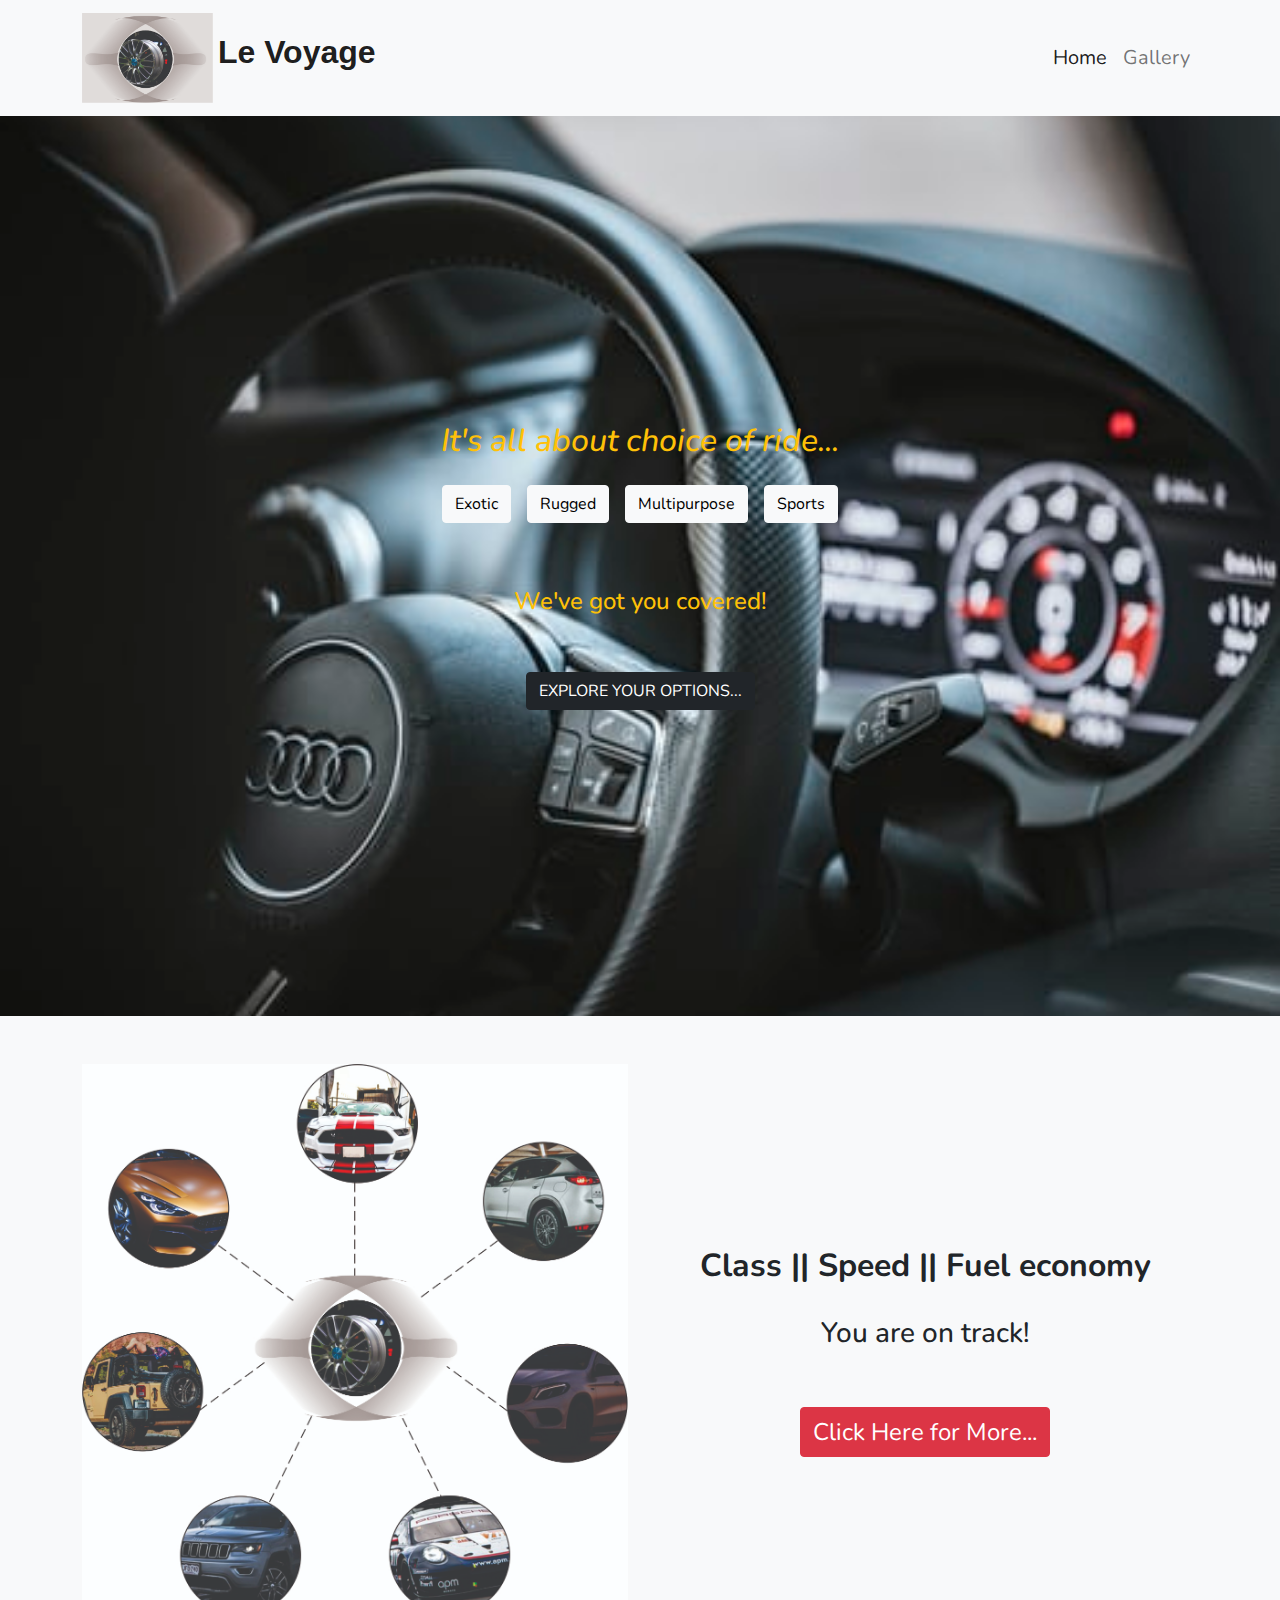
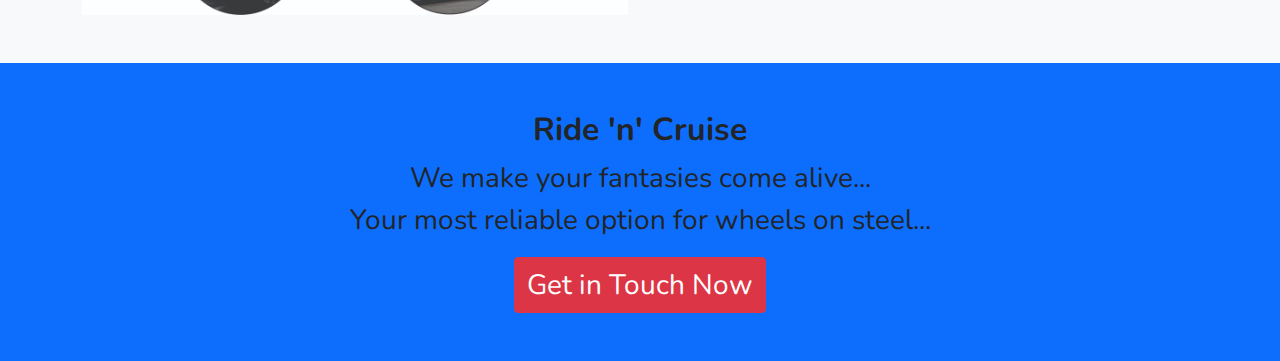
<file: index.html>
<!DOCTYPE html>
<html lang="en">
<head>
    <meta charset="UTF-8">
    <meta http-equiv="X-UA-Compatible" content="IE=edge">
    <meta name="viewport" content="width=device-width, initial-scale=1.0">
    <title>Automobile</title>
    <link rel="stylesheet" href="./css/bootstrap.min.css">
    <link rel="stylesheet" href="./css/style.css">
</head>
<body>
    <nav class="navbar navbar-expand-lg navbar-light bg-light">
        <div class="container">
            <a class="navbar-brand" href="/"><img src="./img/logo.jpg" alt="Logo" class="logo">
                <span class="company-name fs-2 fw-bold"> Le Voyage</span>
            </a>
            <button class="navbar-toggler" type="button" data-bs-toggle="collapse"      data-bs-target="#navbarSupportedContent" aria-controls="navbarSupportedContent" aria-expanded="false" aria-label="Toggle navigation">
                <span class="navbar-toggler-icon"></span>
            </button>
            <div class="collapse navbar-collapse" id="navbarSupportedContent">
                <ul class="navbar-nav ms-auto mb-2 mb-lg-0 fs-5">
                    <li class="nav-item">
                        <a class="nav-link active" aria-current="page" href="index.html">Home</a>
                    </li>
                    <li class="nav-item">
                        <a class="nav-link" href="gallery.html">Gallery</a>
                    </li>
                </ul>
            </div>
        </div>
    </nav>
    <section class="home-background d-flex flex-column align-items-center justify-content-center text-warning text-center min-vh-100">
        <div class="container py-5">
                <h2 class="fst-italic">It's all about choice of ride...</h2>
                <a href="gallery.html" class="d-flex gap-3 py-3 flex-wrap justify-content-center text-decoration-none">
                    <button class="btn btn-light">Exotic</button>
                    <button class="btn btn-light">Rugged</button>
                    <button class="btn btn-light">Multipurpose</button>
                    <button class="btn btn-light">Sports</button>
                </a>
                <h4 class="py-5">We've got you covered!</h4>
                <button class="btn btn-dark"><a href="gallery.html" class="text-decoration-none text-white">EXPLORE YOUR OPTIONS...</a></button>
        </div>
        
    </section>
    <section class="bg-light">
        <div class="container">
            <div class="row py-5">
                <div class="col-12 col-md-6 col-lg-6">
                    <img src="./img/mini-view.jpg" class="img-fluid" alt="services">
                </div>
                <div class="col-12 col-md-6 col-lg-6 text-center  d-flex flex-column align-items-center justify-content-center">
                    <h2 class="fw-bold py-4 ">Class || Speed || Fuel economy</h2>
                    <h3 class="pb-5">You are on track!</h3>
                    <button class="btn btn-danger"><a class="text-white text-decoration-none fs-4" href="gallery.html">Click Here for More...</a></button>
                </div>
            </div>
        </div>
    </section>
    <footer class="bg-primary">
        <div class="container text-center py-5">
            <h2 class="fw-bold">Ride 'n' Cruise</h2>
            <p class="text-center fs-3">We make your fantasies come alive... <br> Your most reliable option for wheels on steel...</p>
            <button class="btn btn-danger fs-3">Get in Touch Now</a></button>
        </div>
    </footer>
    <script src="./js/bootstrap.min.js"></script>
</body>
</html>
</file>
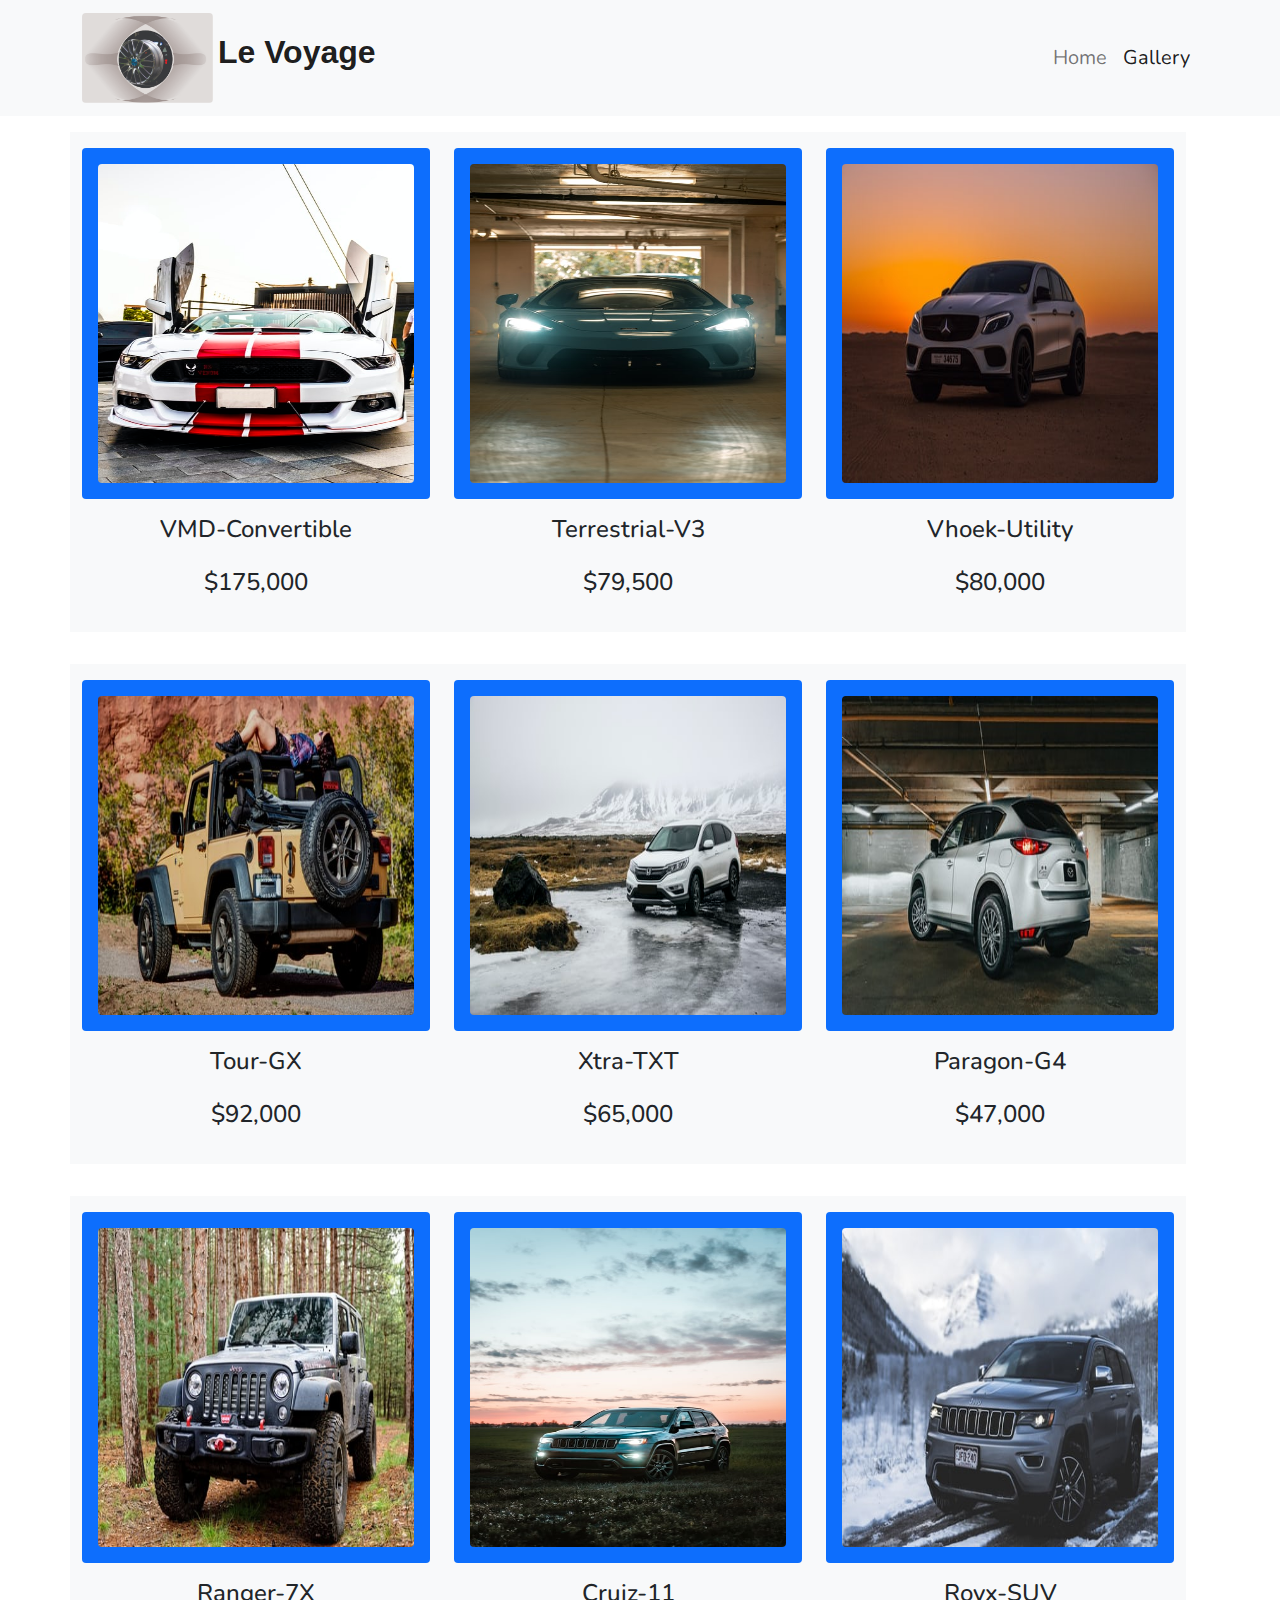
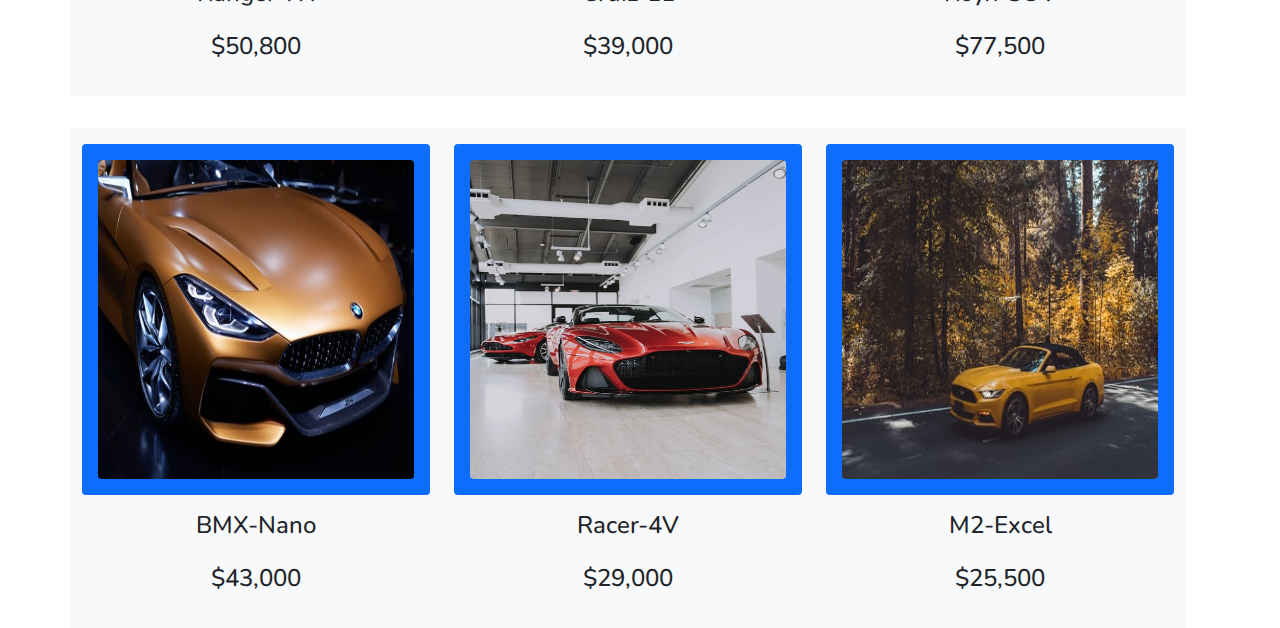
<file: gallery.html>
<!DOCTYPE html>
<html lang="en">
<head>
    <meta charset="UTF-8">
    <meta http-equiv="X-UA-Compatible" content="IE=edge">
    <meta name="viewport" content="width=device-width, initial-scale=1.0">
    <title>Automobile</title>
    <link rel="stylesheet" href="./css/bootstrap.min.css">
    <link rel="stylesheet" href="./css/style.css">
</head>
<body>
    <nav class="navbar navbar-expand-lg navbar-light bg-light">
        <div class="container">
            <a class="navbar-brand" href="/"><img src="./img/logo.jpg" alt="Logo" class="logo rounded">
                <span class="company-name fs-2 fw-bold"> Le Voyage</span>
            </a>
            <button class="navbar-toggler" type="button" data-bs-toggle="collapse"      data-bs-target="#navbarSupportedContent" aria-controls="navbarSupportedContent" aria-expanded="false" aria-label="Toggle navigation">
                <span class="navbar-toggler-icon"></span>
            </button>
            <div class="collapse navbar-collapse" id="navbarSupportedContent">
                <ul class="navbar-nav ms-auto mb-2 mb-lg-0 fs-5">
                    <li class="nav-item">
                        <a class="nav-link" aria-current="page" href="index.html">Home</a>
                    </li>
                    <li class="nav-item">
                        <a class="nav-link active" href="gallery.html">Gallery</a>
                    </li>
                </ul>
            </div>
        </div>
    </nav>
    <div class="container">
        <section class="row car-display w-100" id="cars">
            <div class="bg-light my-3 py-3 col-12 col-lg-4 col-md-6 h-100">
                <div class="bg-primary rounded p-3 h-75">
                    <img src="./img/mp-4.jpg" alt="" class="h-100 w-100 rounded">
                </div>
                <div class="text-center">
                    <h4 class="py-3">Unbranded</h4>
                    <h4>$17,000</h4>
                </div>
            </div>
        </section>
    </div>
    <script src="./js/app.js"></script>
</body>
</html>
</file>
<file: css/style.css>
@import url('https://fonts.googleapis.com/css2?family=Nunito&display=swap');
*{
    padding: 0;
    margin: 0;
    box-sizing: border-box;
    font-family: 'Nunito', sans-serif;
}
ul li:hover, button:hover {
    transform: scale(1.1);
    transition: 0.5s;
}
.home-background {
    background: url(../img/background.jpg);
    background-repeat: no-repeat;
    background-size: cover;
    background-position: 0 50%;
}
.logo {
    height: 90px;
}
.company-name {
    font-family:  'Lucida Sans', sans-serif;
}
.car-display {
    height: 500px;
}
</file>
